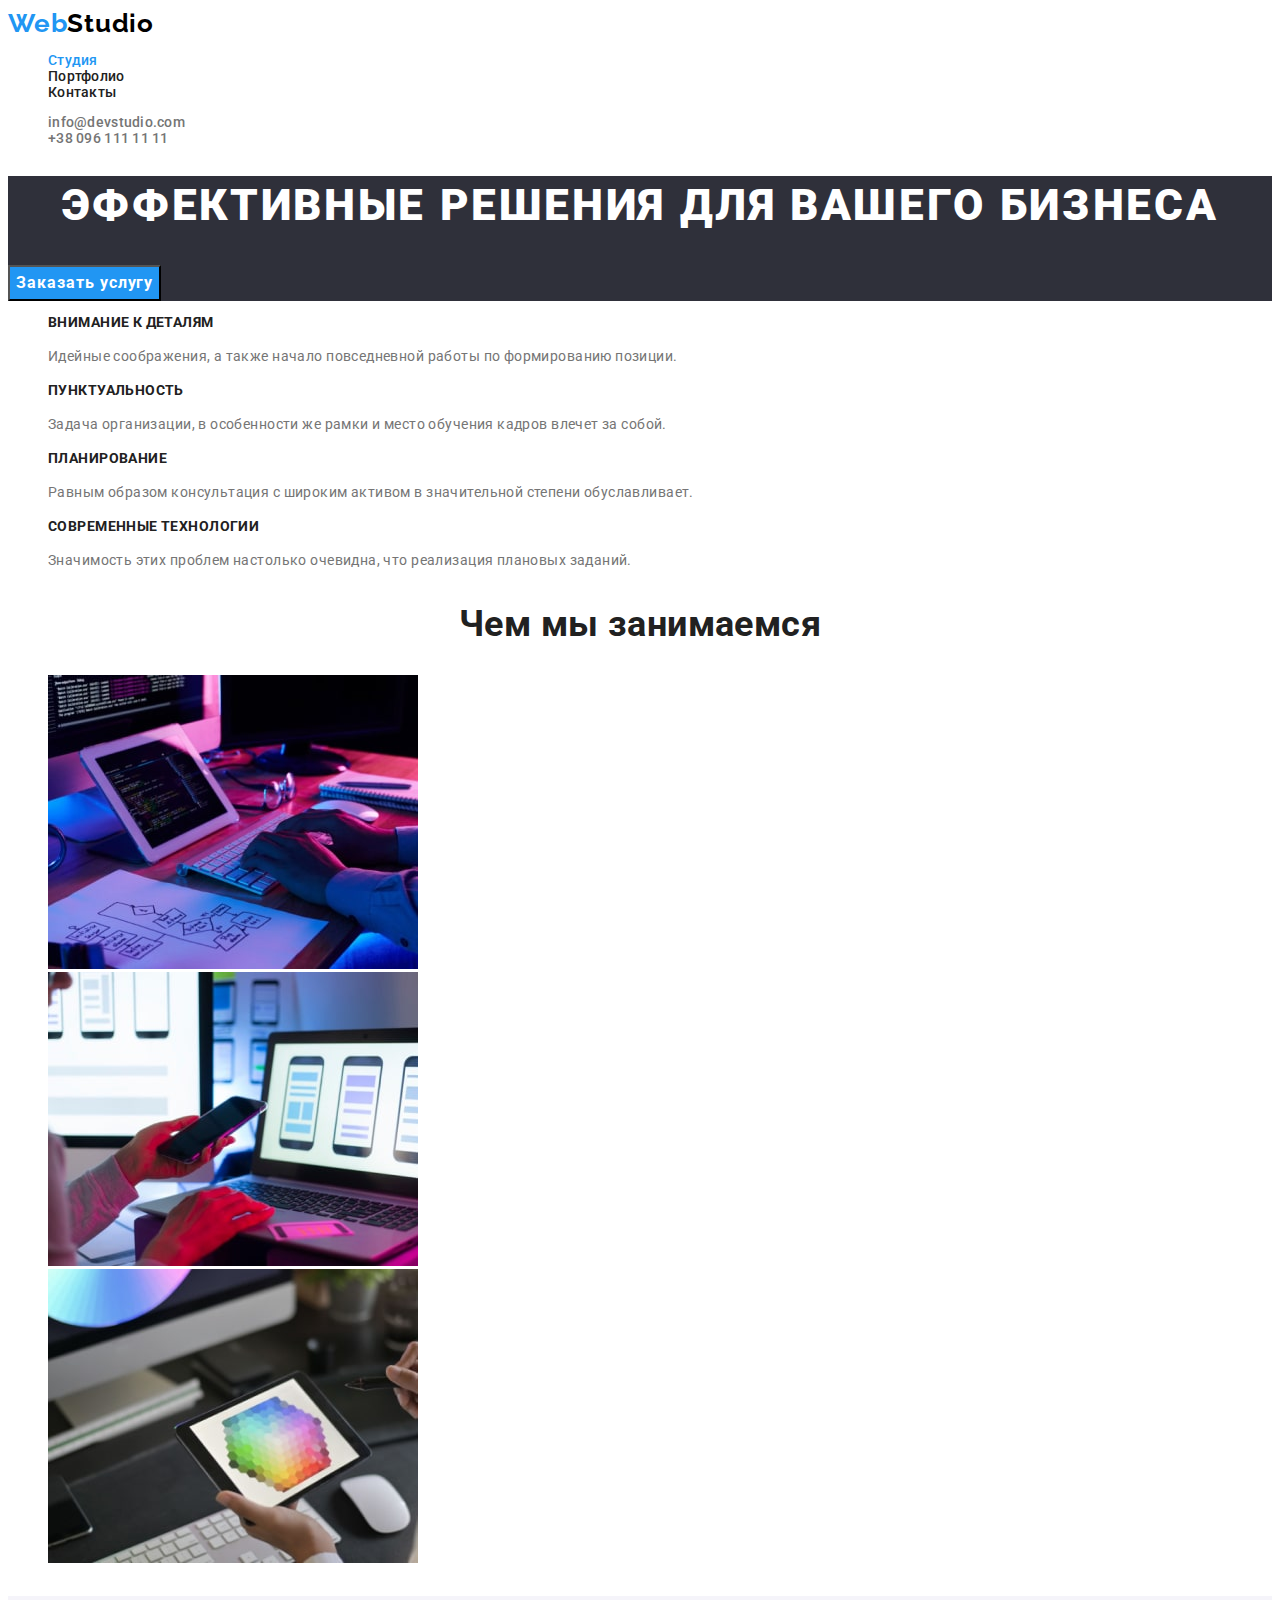
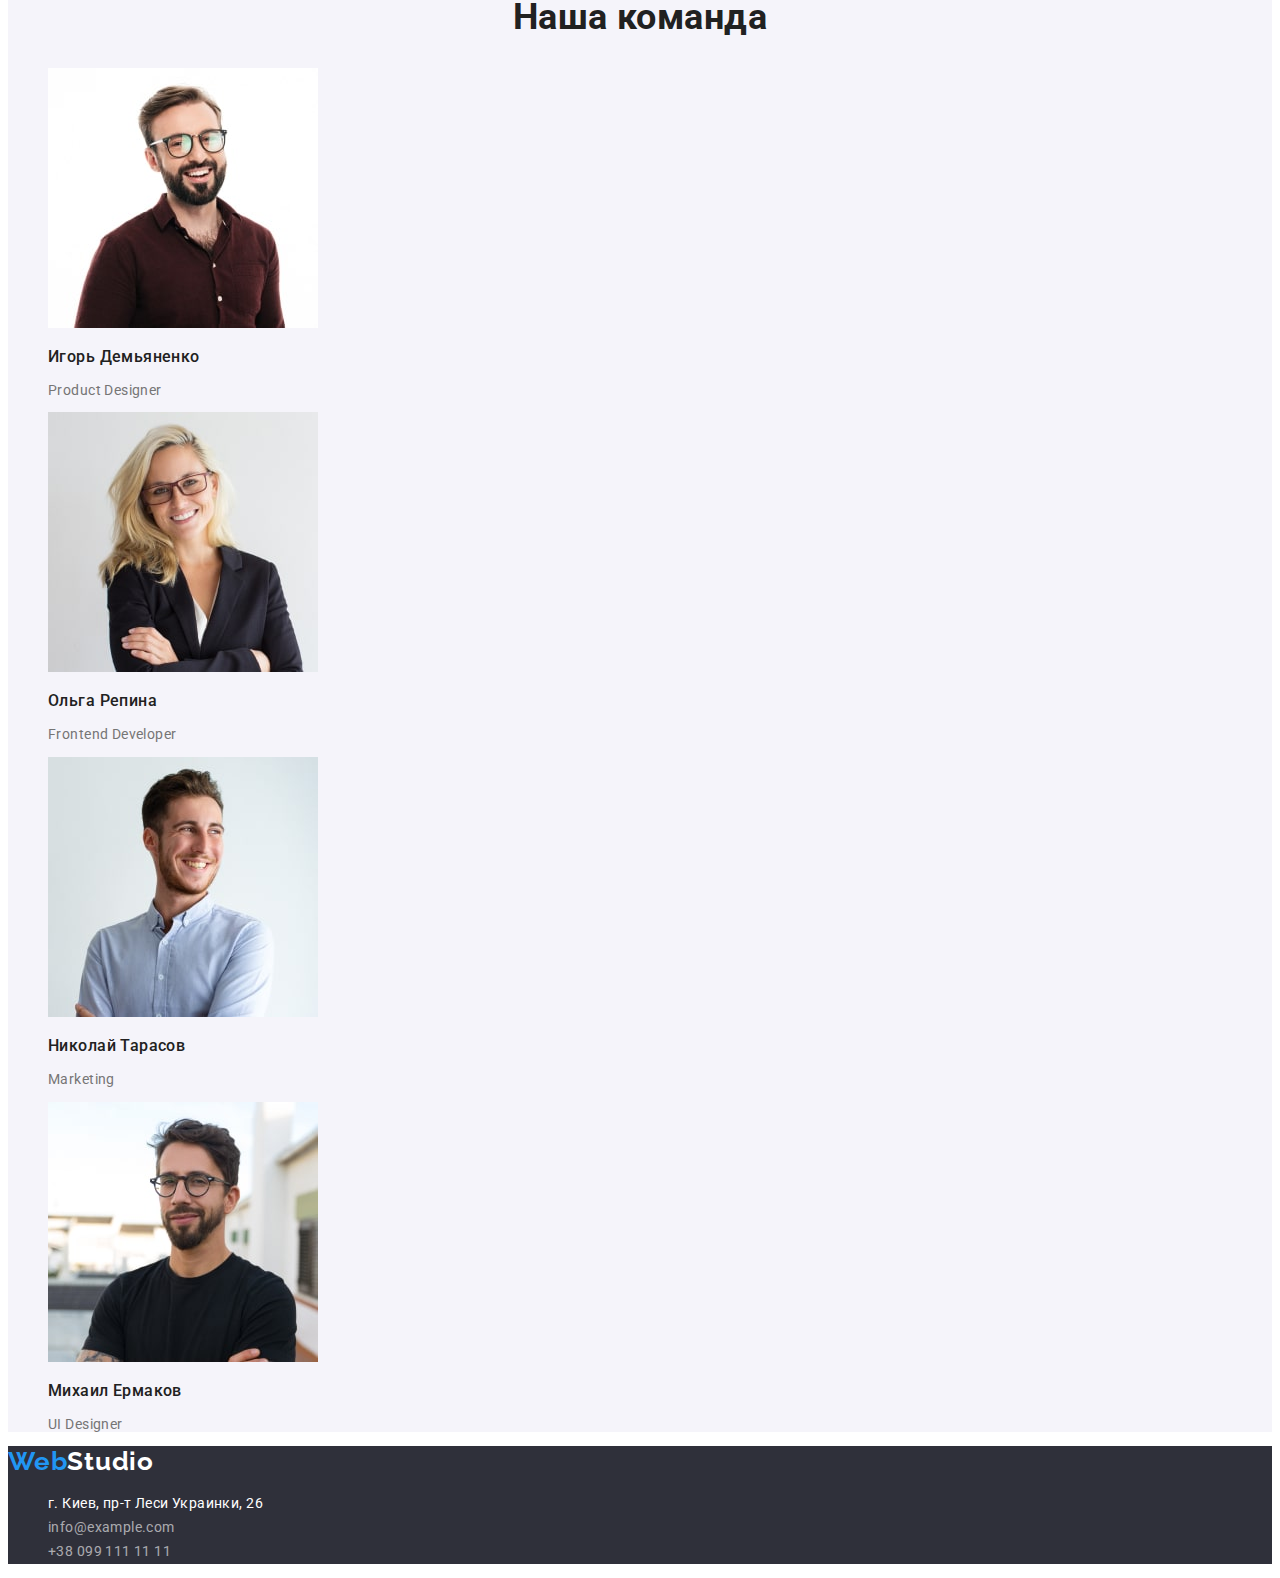
<file: index.html>
<!DOCTYPE html>
<html lang="ru">
<head>
    <meta charset="UTF-8">
    <meta http-equiv="X-UA-Compatible" content="IE=edge">
    <meta name="viewport" content="width=device-width, initial-scale=1.0">
    <link rel="stylesheet" href="https://cdnjs.cloudflare.com/ajax/libs/modern-normalize/1.1.0/modern-normalize.min.css"
        integrity="sha512-wpPYUAdjBVSE4KJnH1VR1HeZfpl1ub8YT/NKx4PuQ5NmX2tKuGu6U/JRp5y+Y8XG2tV+wKQpNHVUX03MfMFn9Q=="
        crossorigin="anonymous" referrerpolicy="no-referrer" />
    <link rel="preconnect" href="https://fonts.googleapis.com">
    <link rel="preconnect" href="https://fonts.gstatic.com" crossorigin>
    <link href="https://fonts.googleapis.com/css2?family=Raleway:wght@700&family=Roboto:wght@400;500;700;900&display=swap"
        rel="stylesheet">
    <link rel="stylesheet" href="./css/styles.css">
    <title>Студия</title>
</head>
<body>
    <header class="header">
        <nav>
            <a class="logo link" href="./index.html">Web<span class="logo-header" >Studio</span></a>
            <ul class="site-nav list">
                <li class="site-nav-item"><a class="site-nav-link current link" href="./index.html">Студия</a></li>
                <li class="site-nav-item"><a class="site-nav-link link" href="./portfolio.html">Портфолио</a></li>
                <li class="site-nav-item"><a class="site-nav-link link" href="#">Контакты</a></li>
            </ul>
        </nav>
        <ul class="contacts list">
            <li class="contacts-item"><a class="contacts-link link" href="mailto:info@devstudio.com">info@devstudio.com</a></li>
            <li class="contacts-item"><a class="contacts-link link" href="tel:+380961111111">+38 096 111 11 11</a></li>
        </ul>
    </header>
    <main>
        <section class="hero">
            <h1 class="hero-title">Эффективные решения для вашего бизнеса</h1>
            <button class="hero-button" type="button">Заказать услугу</button>
        </section>
        <section class="section">
            <h2 hidden>Преимущества</h2>
            <ul class="features list">
                <li class="features-item">
                    <h3 class="features-title">Внимание к деталям</h3>
                    <p class="featured-text">Идейные соображения, а также начало повседневной работы по формированию позиции.</p>
                </li>
                <li class="features-item">
                    <h3 class="features-title">Пунктуальность</h3>
                    <p class="featured-text">Задача организации, в особенности же рамки и место обучения кадров влечет за собой.</p>
                </li>
                <li class="features-item">
                    <h3 class="features-title">Планирование</h3>
                    <p class="featured-text">Равным образом консультация с широким активом в значительной степени обуславливает.</p>
                </li>
                <li class="features-item">
                    <h3 class="features-title">Современные технологии</h3>
                    <p class="featured-text">Значимость этих проблем настолько очевидна, что реализация плановых заданий.</p>
                </li>
            </ul>
        </section>
        <section class="section works-section">
            <h2 class="section-title">Чем мы занимаемся</h2>
            <ul class="works list">
                <li class="works-item">
                    <img
                        src="./images/what-we-do-1.jpg"
                        alt="Разработка бэкенда"
                        width="370"
                        height="294"
                    />   
                    </li>
                <li class="works-item">
                    <img
                        src="./images/what-we-do-2.jpg"
                        alt="Разработка фронтенда"
                        width="370"
                        height="294"
                    />
                    </li>
                <li class="works-item">
                    <img
                        src="./images/what-we-do-3.jpg"
                        alt="Разработка дизайна"
                        width="370"
                        height="294"
                    />
                    </li>
            </ul>
        </section>
        <section class="section team-section">
            <h2 class="section-title">Наша команда</h2>
            <ul class="team list">
                <li team-item>
                    <img 
                    src="./images/our-team-1.jpg" 
                    alt="улыбающийся представительный мужчина в очках"
                    width="270"
                    height="260"
                    />
                    <h3 class="team-title">Игорь Демьяненко</h3>
                    <p class="team-text">Product Designer</p>

                </li>
                <li team-item>
                    <img 
                    src="./images/our-team-2.jpg" 
                    alt="улыбающаяся представительная женщина в очках"
                    width="270"
                    height="260"
                    />
                    <h3 class="team-title">Ольга Репина</h3>
                    <p class="team-text">Frontend Developer</p>

                </li>
                <li team-item>
                    <img 
                    src="./images/our-team-3.jpg" 
                    alt="улыбающийся представительный мужчина без очков"
                    width="270"
                    height="260"
                    />
                    <h3 class="team-title">Николай Тарасов</h3>
                    <p class="team-text">Marketing</p>

                </li>
                <li team-item>
                    <img 
                    src="./images/our-team-4.jpg" 
                    alt="улыбающийся представительный мужчина в очках"
                    width="270"
                    height="260"
                    />
                    <h3 class="team-title">Михаил Ермаков</h3>
                    <p class="team-text">UI Designer</p>

                </li>
            </ul>
        </section>
    </main>
    <footer class="footer">
        <a class="logo link" href="./index.html">Web<span class="logo-footer">Studio</span></a>
        <address class="address">
            <ul class="address-list list">
                <li><a class="address-location link" 
                    href="https://goo.gl/maps/JCY59HpZafioF6gC7"
                    target="_blank" rel="noopener noreferrer"
                    >г. Киев, пр-т Леси Украинки, 26</a></li>
                <li><a class="address-link link" href="mailto:info@example.com">info@example.com</a></li>
                <li><a class="address-link link" href="tel:+380991111111">+38 099 111 11 11</a></li>        
            </ul>
        </address>
    </footer>   
</body>
</html>
</file>
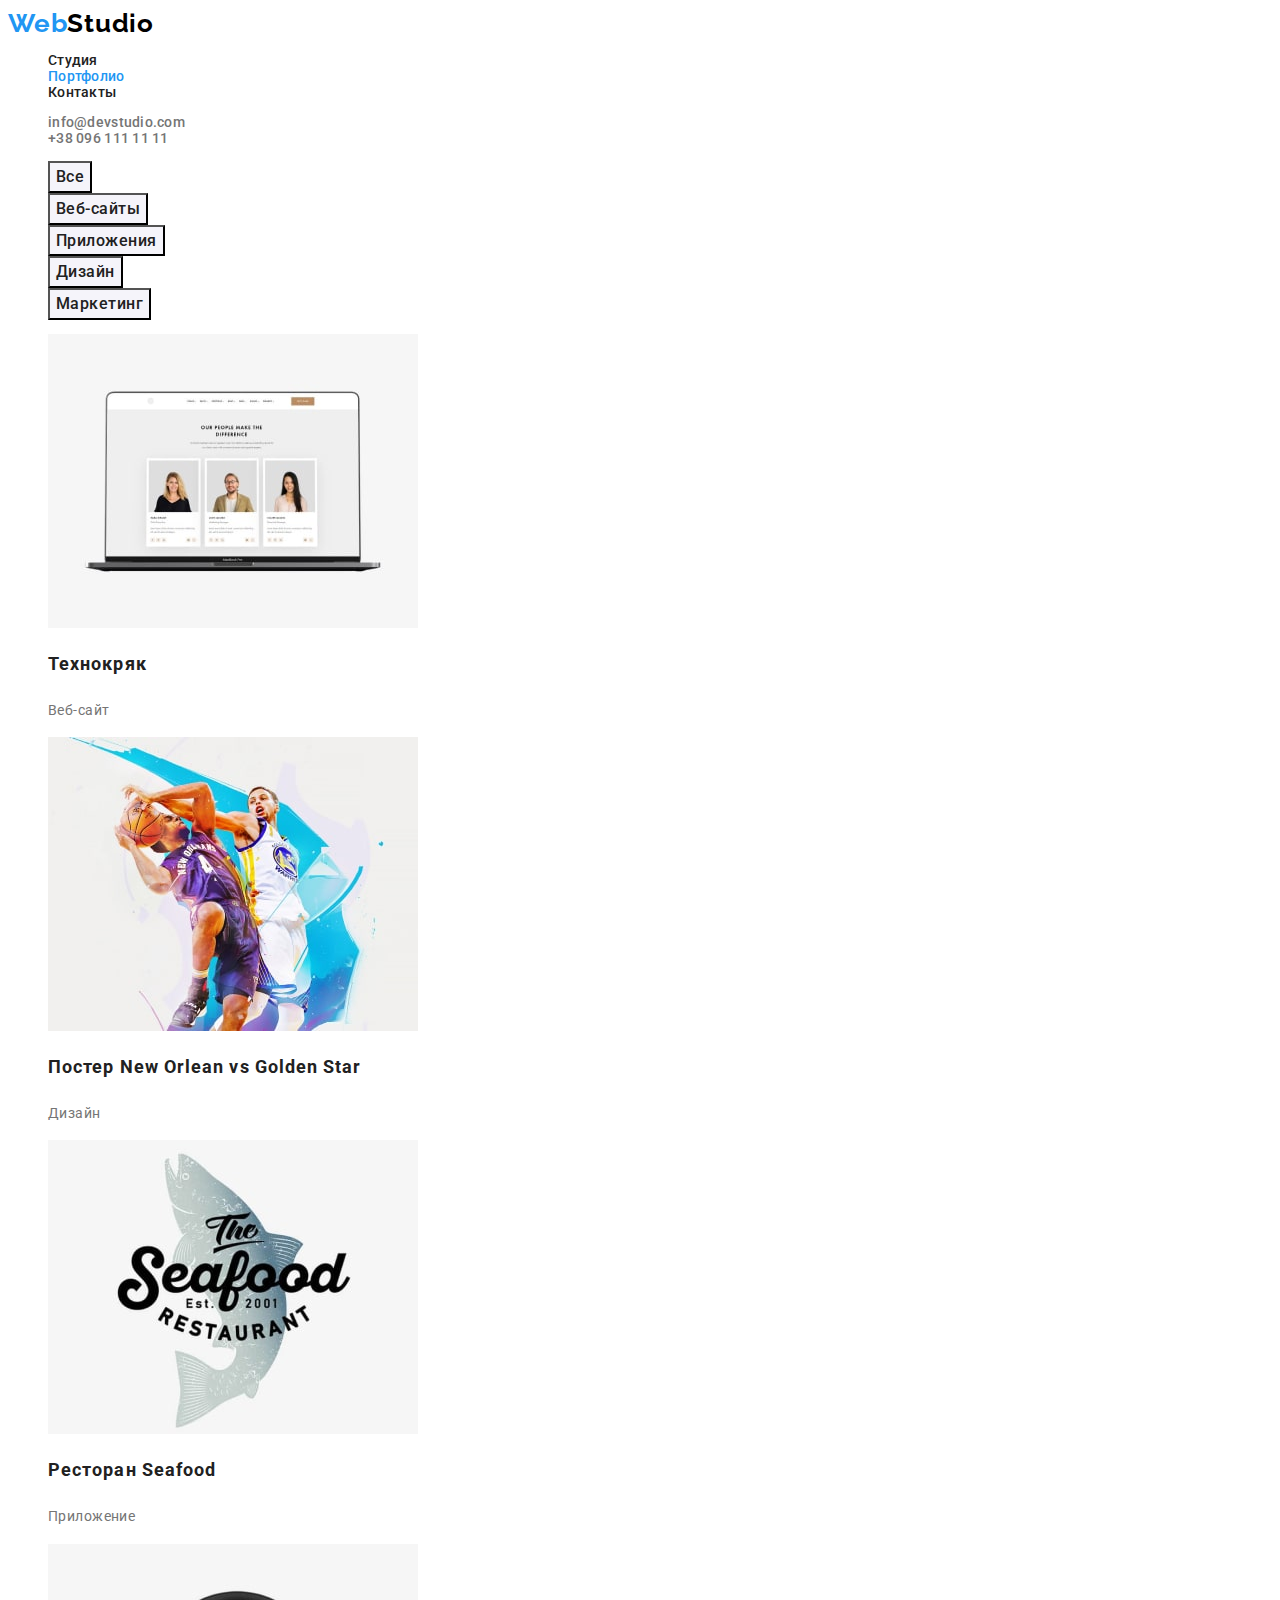
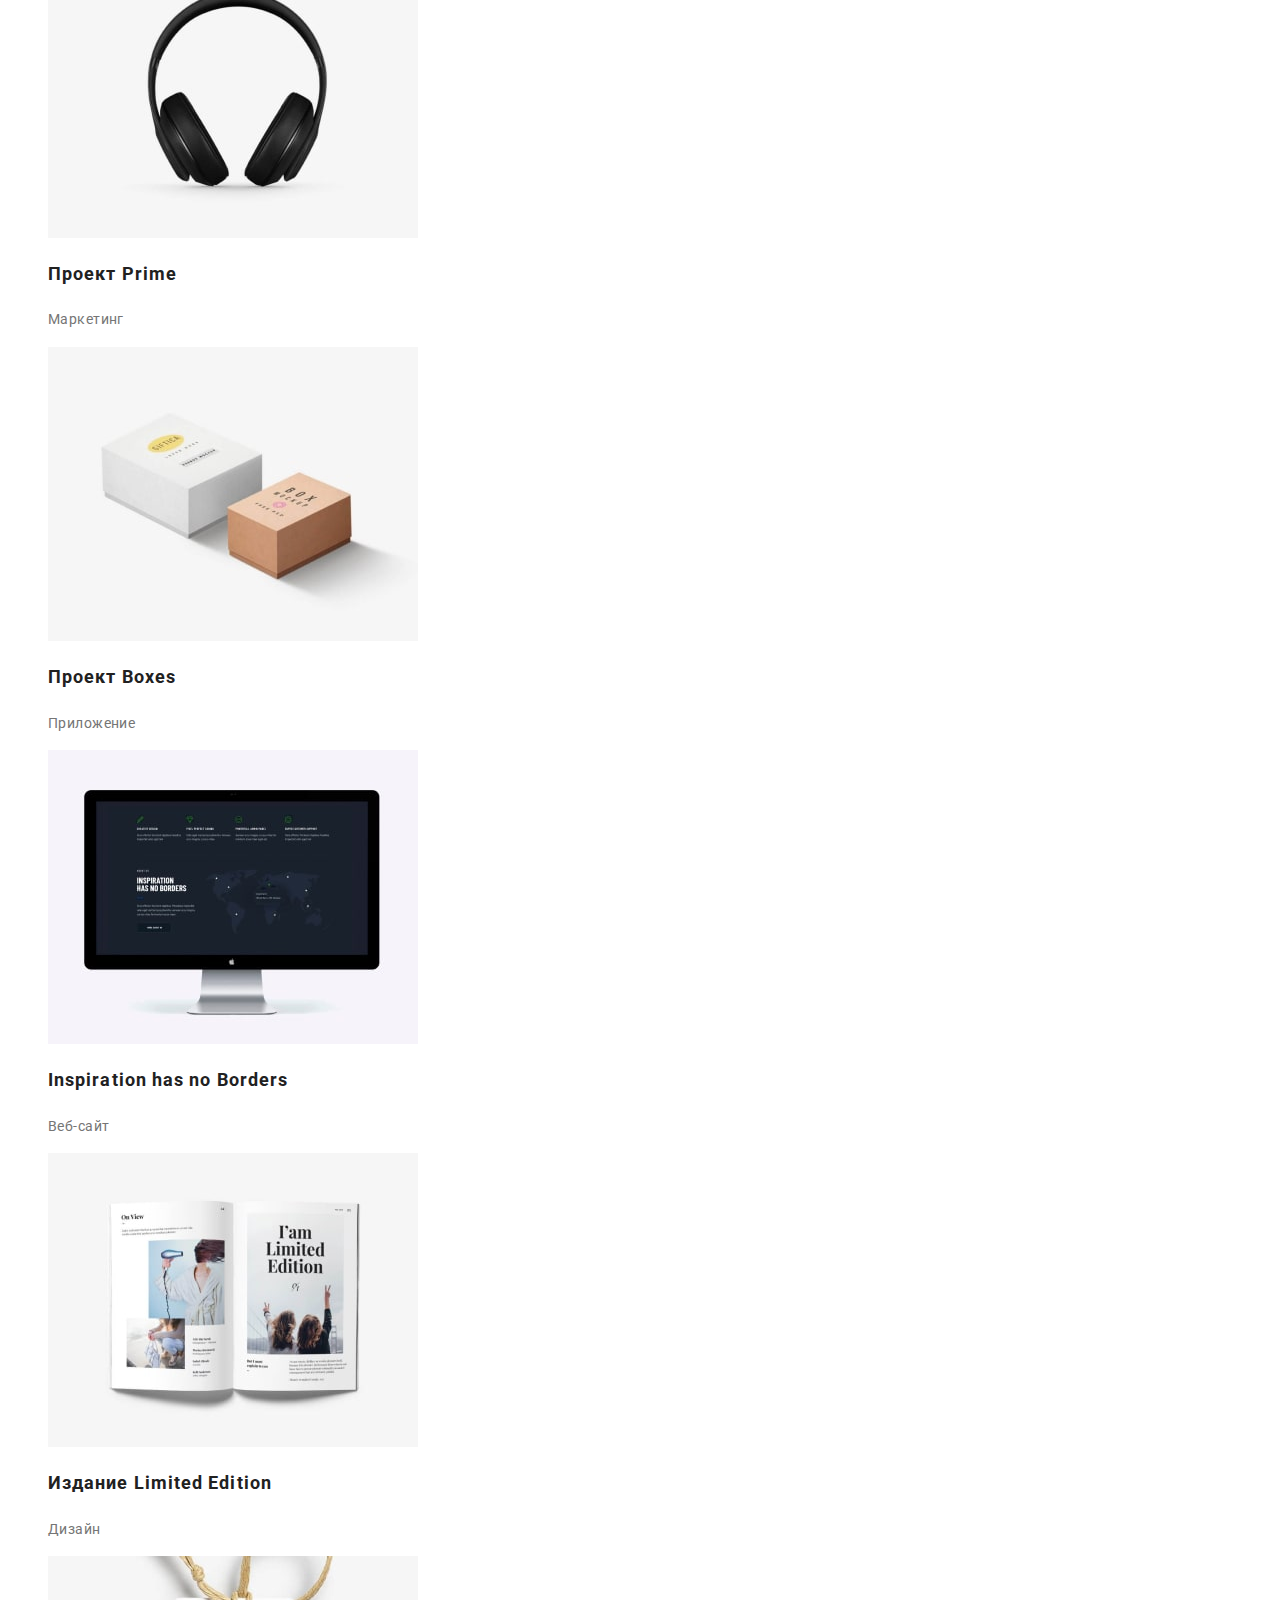
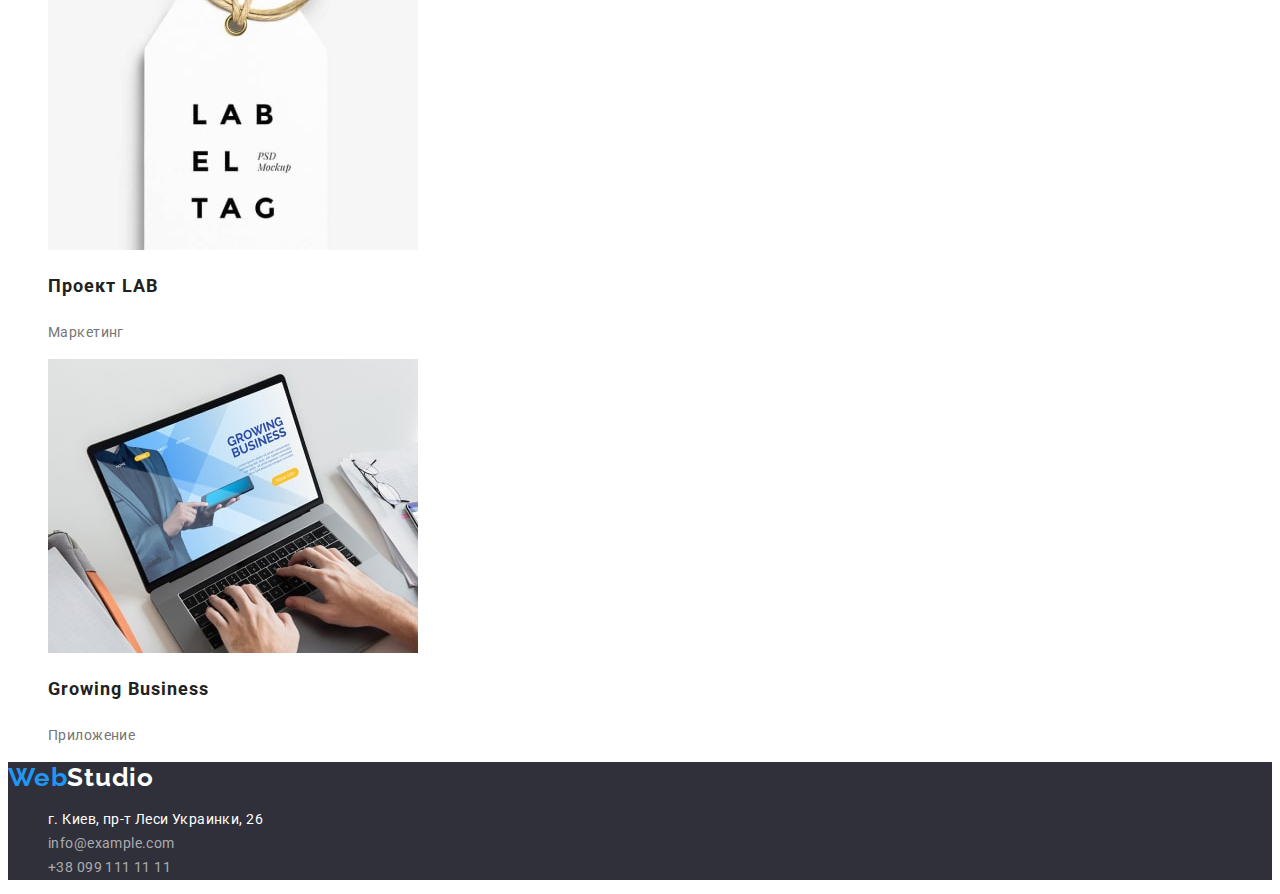
<file: portfolio.html>
<!DOCTYPE html>
<html lang="ru">
<head>
    <meta charset="UTF-8">
    <meta http-equiv="X-UA-Compatible" content="IE=edge">
    <meta name="viewport" content="width=device-width, initial-scale=1.0">
    <link rel="stylesheet" href="https://cdnjs.cloudflare.com/ajax/libs/modern-normalize/1.1.0/modern-normalize.min.css"
            integrity="sha512-wpPYUAdjBVSE4KJnH1VR1HeZfpl1ub8YT/NKx4PuQ5NmX2tKuGu6U/JRp5y+Y8XG2tV+wKQpNHVUX03MfMFn9Q=="
            crossorigin="anonymous" referrerpolicy="no-referrer" />
    <link rel="preconnect" href="https://fonts.googleapis.com">
    <link rel="preconnect" href="https://fonts.gstatic.com" crossorigin>
    <link href="https://fonts.googleapis.com/css2?family=Raleway:wght@700&family=Roboto:wght@400;500;700;900&display=swap"
            rel="stylesheet">
    <link rel="stylesheet" href="./css/styles.css">
    <title>Портфолио</title>
</head>
<body>
    <header class="header">
        <nav>
            <a class="logo link" href="./index.html">Web<span class="logo-header">Studio</span></a>
            <ul class="site-nav list">
                <li class="site-nav-item"><a class="site-nav-link link" href="./index.html">Студия</a></li>
                <li class="site-nav-item"><a class="site-nav-link current link" href="./portfolio.html">Портфолио</a></li>
                <li class="site-nav-item"><a class="site-nav-link link" href="#">Контакты</a></li>
            </ul>
        </nav>
        <ul class="contacts list">
            <li class="contacts"><a class="contacts-link link" href="mailto:info@devstudio.com">info@devstudio.com</a></li>
            <li class="contacts"><a class="contacts-link link" href="tel:+380961111111">+38 096 111 11 11</a></li>
        </ul>
    </header>
    <main>
        <section class="section">
            <h1 hidden>Наши проекты</h1>
            <ul class="filter list">
                <li class="filter-item"><button class="filter-button" type="button">Все</button></li>
                <li class="filter-item"><button class="filter-button" type="button">Веб-сайты</button></li>
                <li class="filter-item"><button class="filter-button" type="button">Приложения</button></li>
                <li class="filter-item"><button class="filter-button" type="button">Дизайн</button></li>
                <li class="filter-item"><button class="filter-button" type="button">Маркетинг</button></li>
            </ul>

            <ul class="our-projects list">
                <li class="our-projects-item">
                    <img 
                    src="./images/portfolio11.jpg" 
                    alt="Ноутбук с сайтом"
                    width="370"
                    height="294"
                    />
                    <h2 class="our-projects-title">Технокряк</h2>
                    <p class="our-projects-text">Веб-сайт</p>
                </li>
                <li class="our-projects-item">
                    <img 
                    src="./images/portfolio12.jpg" 
                    alt="Два баскетболиста"
                    width="370"
                    height="294"
                    />
                    <h2 class="our-projects-title">Постер New Orlean vs Golden Star</h2>
                    <p class="our-projects-text">Дизайн</p>
                </li>
                <li class="our-projects-item">
                    <img 
                    src="./images/portfolio13.jpg" 
                    alt="Лого ресторана"
                    width="370"
                    height="294"
                    />
                    <h2 class="our-projects-title">Ресторан Seafood</h2>
                    <p class="our-projects-text">Приложение</p>
                </li>
                <li class="our-projects-item">
                    <img 
                    src="./images/portfolio21.jpg" 
                    alt="Наушники"
                    width="370"
                    height="294"
                    />
                    <h2 class="our-projects-title">Проект Prime</h2>
                    <p class="our-projects-text">Маркетинг</p>
                </li>
                <li class="our-projects-item">
                    <img 
                    src="./images/portfolio22.jpg" 
                    alt="Две коробки"
                    width="370"
                    height="294"
                    />
                    <h2 class="our-projects-title">Проект Boxes</h2>
                    <p class="our-projects-text">Приложение</p>
                </li>
                <li class="our-projects-item">
                    <img 
                    src="./images/portfolio23.jpg" 
                    alt="Монитор"
                    width="370"
                    height="294"
                    />
                    <h2 class="our-projects-title">Inspiration has no Borders</h2>
                    <p class="our-projects-text">Веб-сайт</p>
                </li>
                <li class="our-projects-item">
                    <img 
                    src="./images/portfolio31.jpg" 
                    alt="Книга"
                    width="370"
                    height="294"
                    />
                    <h2 class="our-projects-title">Издание Limited Edition</h2>
                    <p class="our-projects-text">Дизайн</p>
                </li>
                <li class="our-projects-item">
                    <img 
                    src="./images/portfolio32.jpg" 
                    alt="Ярлычок"
                    width="370"
                    height="294"
                    />
                    <h2 class="our-projects-title">Проект LAB</h2>
                    <p class="our-projects-text">Маркетинг</p>
                </li>
                <li class="our-projects-item">
                    <img 
                    src="./images/portfolio33.jpg" 
                    alt="Руки на клавиатуре ноутбука"
                    width="370"
                    height="294"
                    />
                    <h2 class="our-projects-title">Growing Business</h2>
                    <p class="our-projects-text">Приложение</p>
                </li>
            </ul>
        </section>
    <footer class="footer">
        <a class="logo link" href="./index.html">Web<span class="logo-footer">Studio</span></a>
        <address class="address">
            <ul class="address-list list">
                <li><a class="address-location link" href="https://goo.gl/maps/JCY59HpZafioF6gC7" target="_blank"
                        rel="noopener noreferrer">г. Киев, пр-т Леси Украинки, 26</a></li>
                <li><a class="address-link link" href="mailto:info@example.com">info@example.com</a></li>
                <li><a class="address-link link" href="tel:+380991111111">+38 099 111 11 11</a></li>
            </ul>
        </address>
    </footer>
</body>
</html>
</file>
<file: css/styles.css>
:root {
  --main-title-color: #fff;
  --second-title-color: #212121;
  --main-text-color: #757575;
  --secont-text-color: #fff;
  --accent-text-color: #2196f3;
  --main-button-text-color: #fff;
  --second-button-text-color: #212121;
  --main-button-color: #2196f3;
  --second-button-color: #f5f4fa;
  --main-background-color: #fff;
  --second-background-color: #2f303a;
}

body {
  font-family: 'Roboto', sans-serif;
  background-color: #fff;
  color: var(--main-text-color);
  font-size: 14px;
  letter-spacing: 0.03em;
}
.list {
  list-style: none;
}
.link {
  text-decoration: none;
}
/* -------------HEADER------------- */
.header {
  font-weight: 500;
  font-size: 14px;
  line-height: 1.14;
  letter-spacing: 0.02em;
}
.site-nav-link {
  color: var(--second-title-color);
}
.current {
  color: var(--accent-text-color);
}
.contacts-link {
  color: var(--main-text-color);
}
.site-nav-link:hover,
.site-nav-link:focus,
.contacts-link:hover,
.contacts-link:focus,
.address-link:hover,
.address-link:focus,
.address-location:hover,
.address-location:focus {
  color: var(--accent-text-color);
}
.logo {
  font-family: 'Raleway', sans-serif;
  font-weight: 700;
  font-size: 26px;
  line-height: 1.19;
  letter-spacing: 0.03em;
  color: var(--accent-text-color);
}
.logo-header {
  color: #000;
}
.logo-footer {
  color: var(--main-title-color);
}
/* -------------HERO------------- */
.hero {
  background-color: var(--second-background-color);
}
.hero-title {
  font-weight: 900;
  font-size: 44px;
  line-height: 1.36;
  text-align: center;
  letter-spacing: 0.06em;
  text-transform: uppercase;
  color: var(--main-title-color);
}
.hero-button {
  font-family: inherit;
  font-weight: 700;
  font-size: 16px;
  line-height: 1.875;
  display: flex;
  align-items: center;
  text-align: center;
  letter-spacing: 0.06em;
  color: var(--main-button-text-color);
  background-color: var(--main-button-color);
  cursor: pointer;
}
.hero-button:hover {
  background-color: #188ce8;
}
/* -------------SECTION------------- */
.section {
  /* padding-top: 94px;
  padding-bottom: 94px; */
}
.section-title {
  font-weight: 700;
  font-size: 36px;
  line-height: 1.17;
  text-align: center;
  color: var(--second-title-color);
}
/* -------------FEATURES------------- */
.features {
}
.features-item {
}
.features-title {
  font-weight: 700;
  font-size: 14px;
  line-height: 1.14;
  text-transform: uppercase;
  color: var(--second-title-color);
}
.featured-text {
  font-size: 14px;
  line-height: 1.71;
}
/* -------------WORKS------------- */
.works-section {
  padding-top: 0;
}
.works {
}
.works-item {
}
.team-section {
  background-color: #f5f4fa;
}
/* -------------TEAM------------- */
.team {
}
.team-title {
  font-weight: 500;
  font-size: 16px;
  line-height: 1.1875;
  color: var(--second-title-color);
}
.team-text {
  line-height: 1.1875;
}
/* -------------FOOTER------------- */
.footer {
  background-color: var(--second-background-color);
  font-weight: 400;
  font-size: 14px;
  line-height: 1.71;
  letter-spacing: 0.03em;
}
.address {
  font-style: normal;
}
.address-location {
  color: var(--main-title-color);
}
.address-link {
  color: rgba(255, 255, 255, 0.6);
}

/* -------------PORTFOLIO------------- */

.filter-button {
  font-family: inherit;
  font-style: normal;
  font-weight: 500;
  font-size: 16px;
  line-height: 1.62;
  text-align: center;
  letter-spacing: 0.03em;
  color: var(--second-button-text-color);
  background-color: var(--second-button-color);
  cursor: pointer;
}
.filter-button:hover,
.filter-button:focus {
  color: var(--main-button-text-color);
  background-color: var(--main-button-color);
}
.our-projects-title {
  font-style: normal;
  font-weight: 700;
  font-size: 18px;
  line-height: 2;
  letter-spacing: 0.06em;
  color: var(--second-title-color);
}
.our-projects-text {
  line-height: 1.875;
}
</file>
